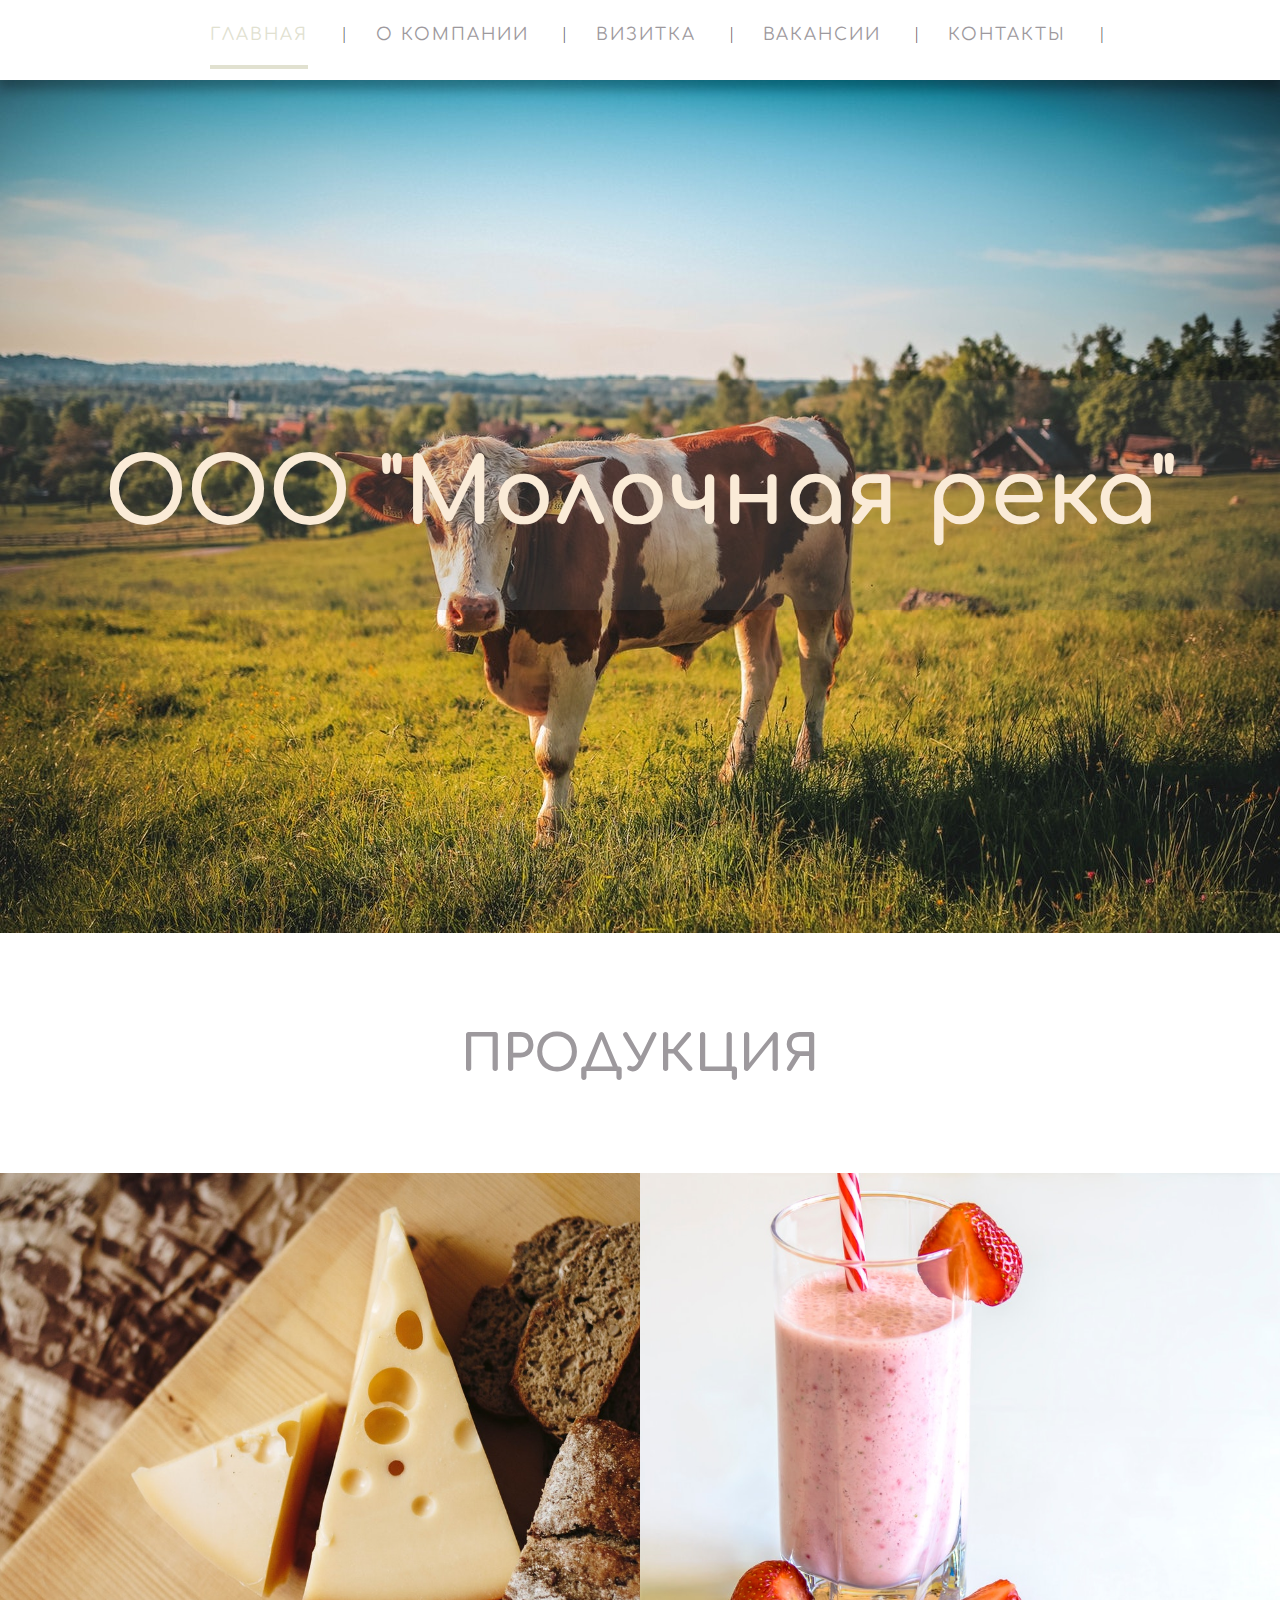
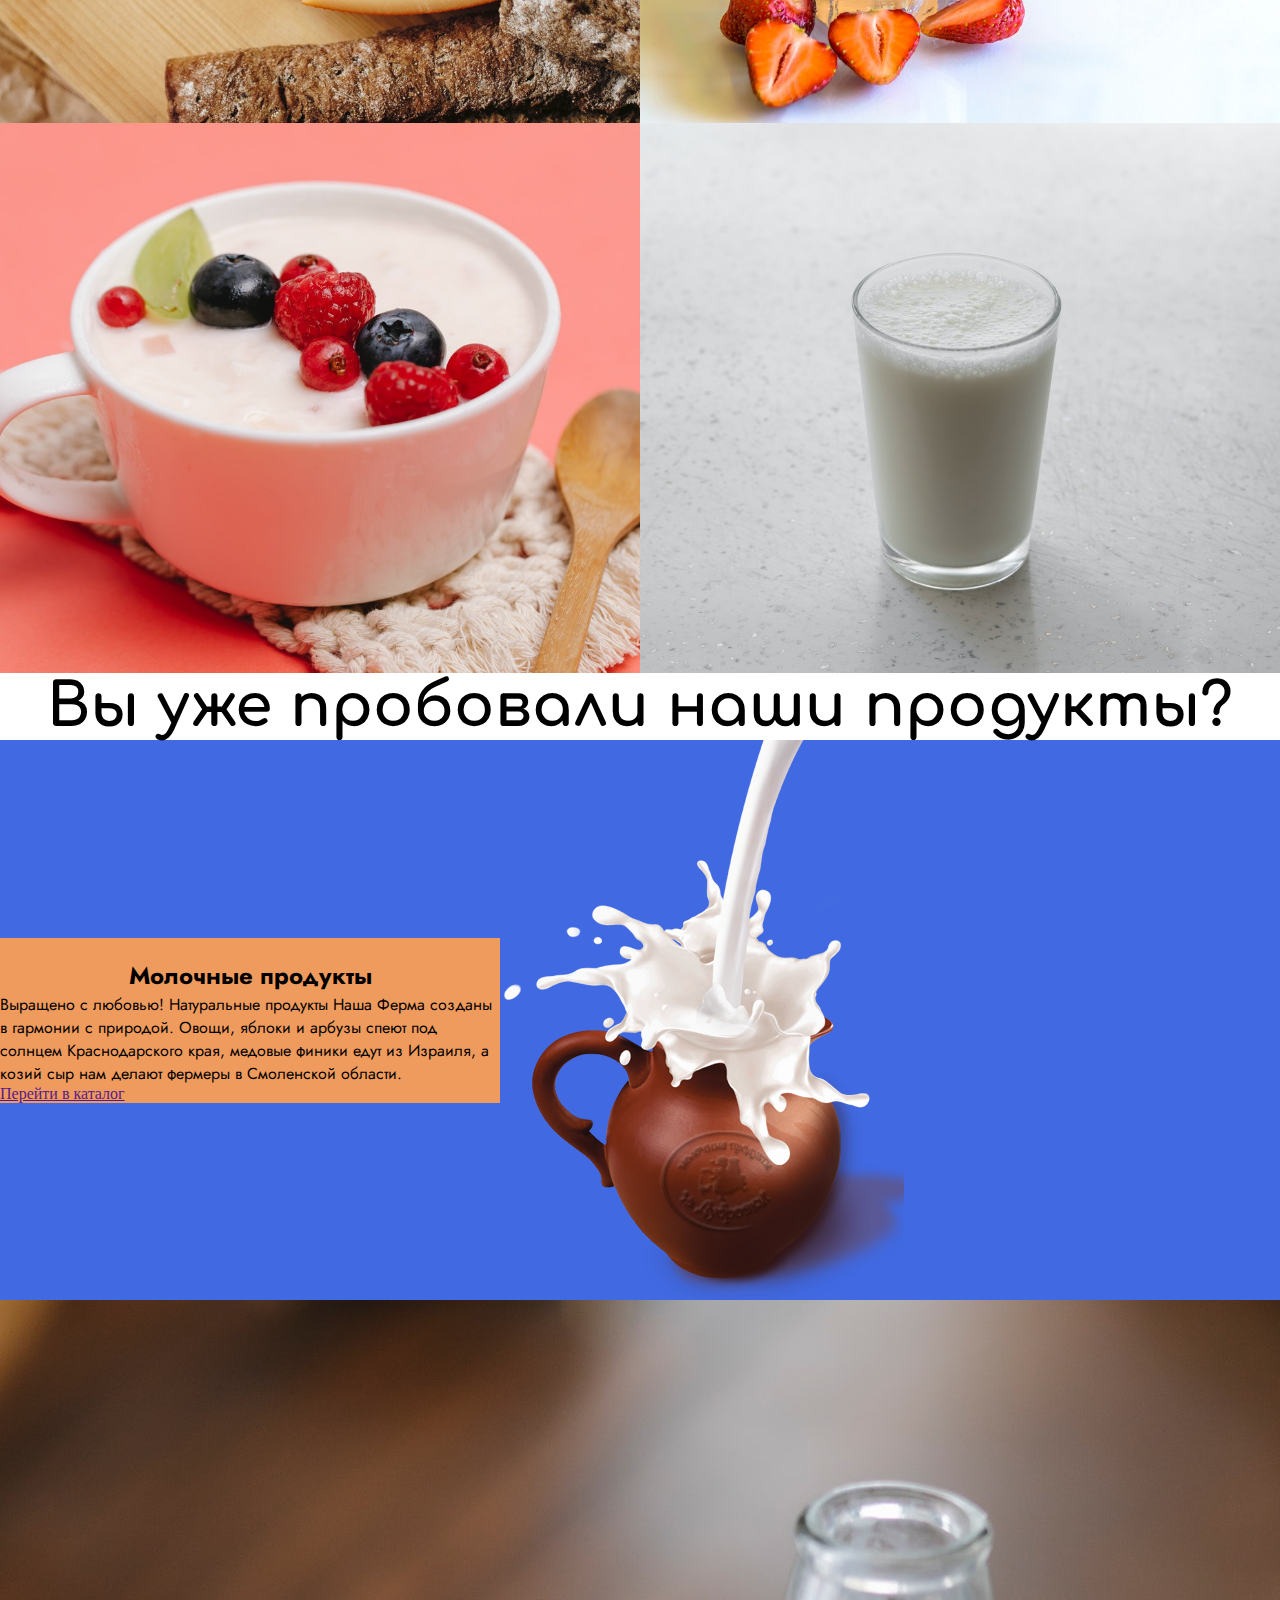
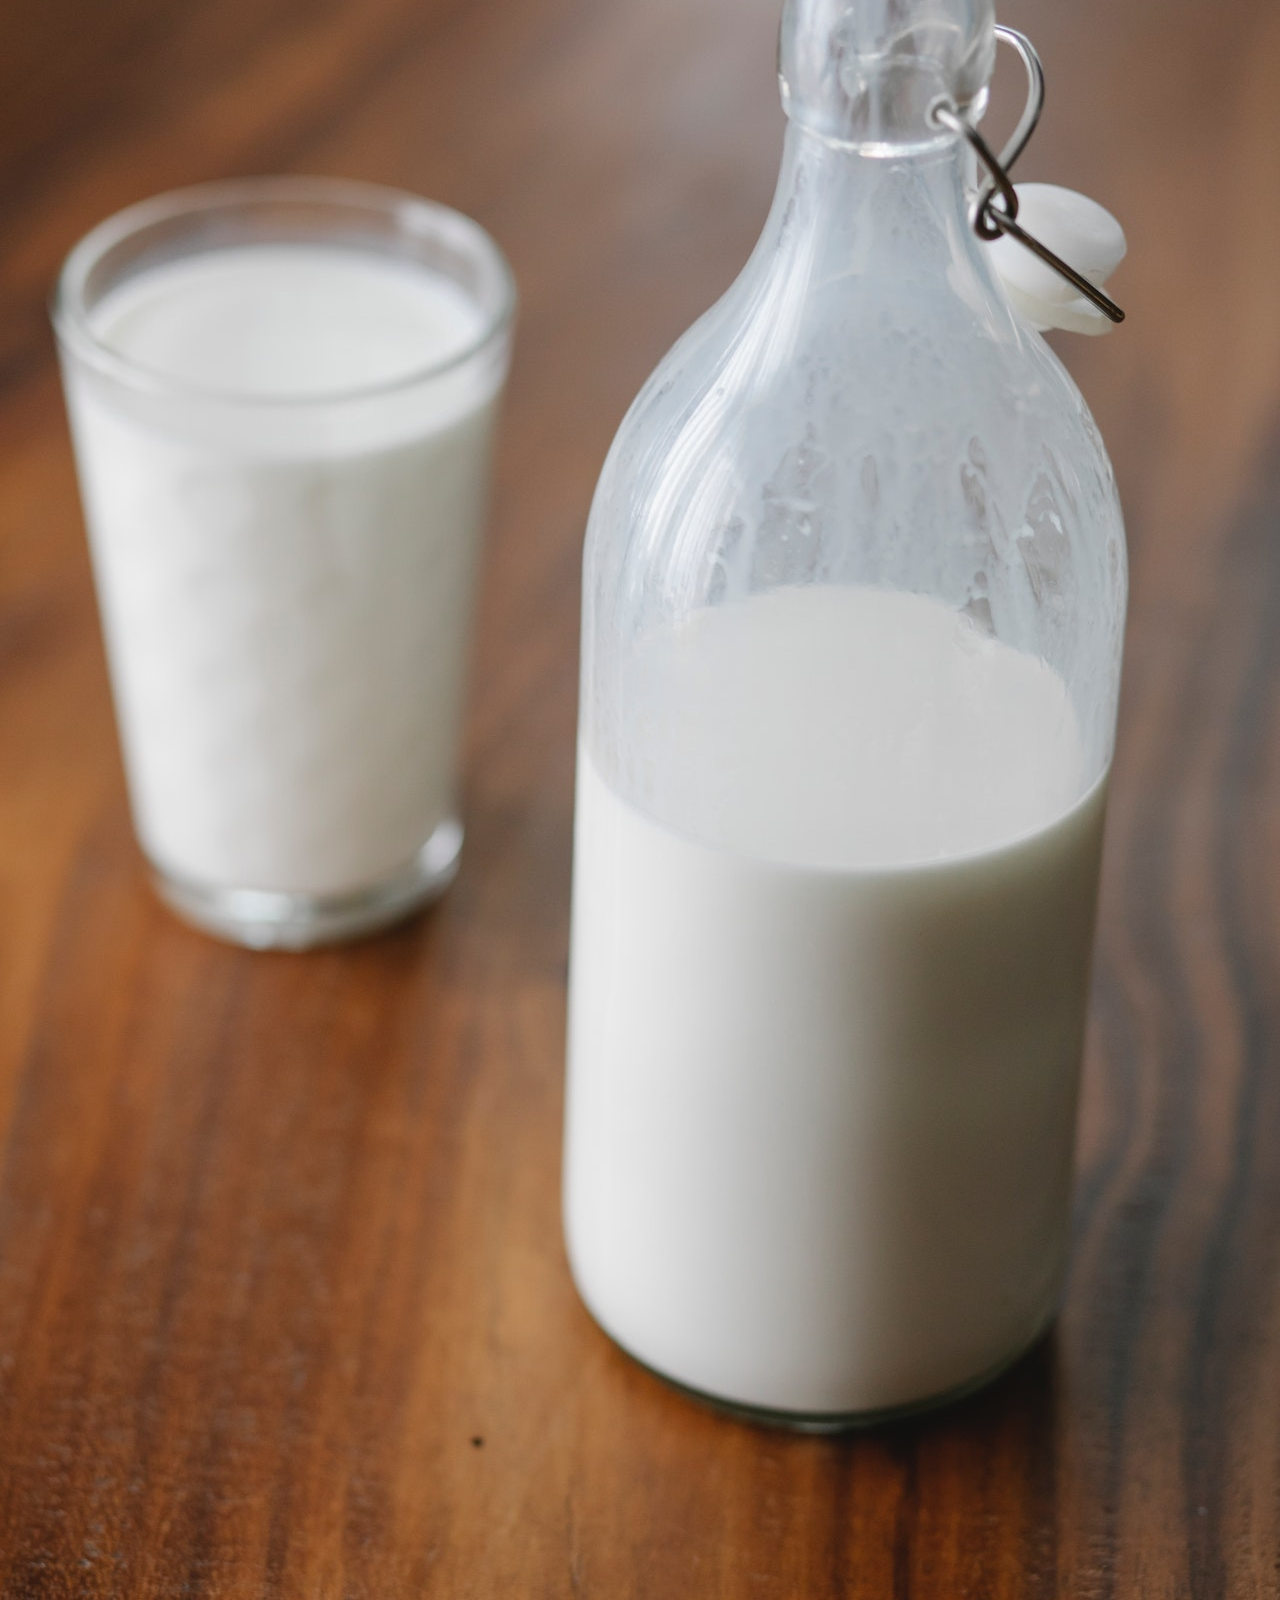
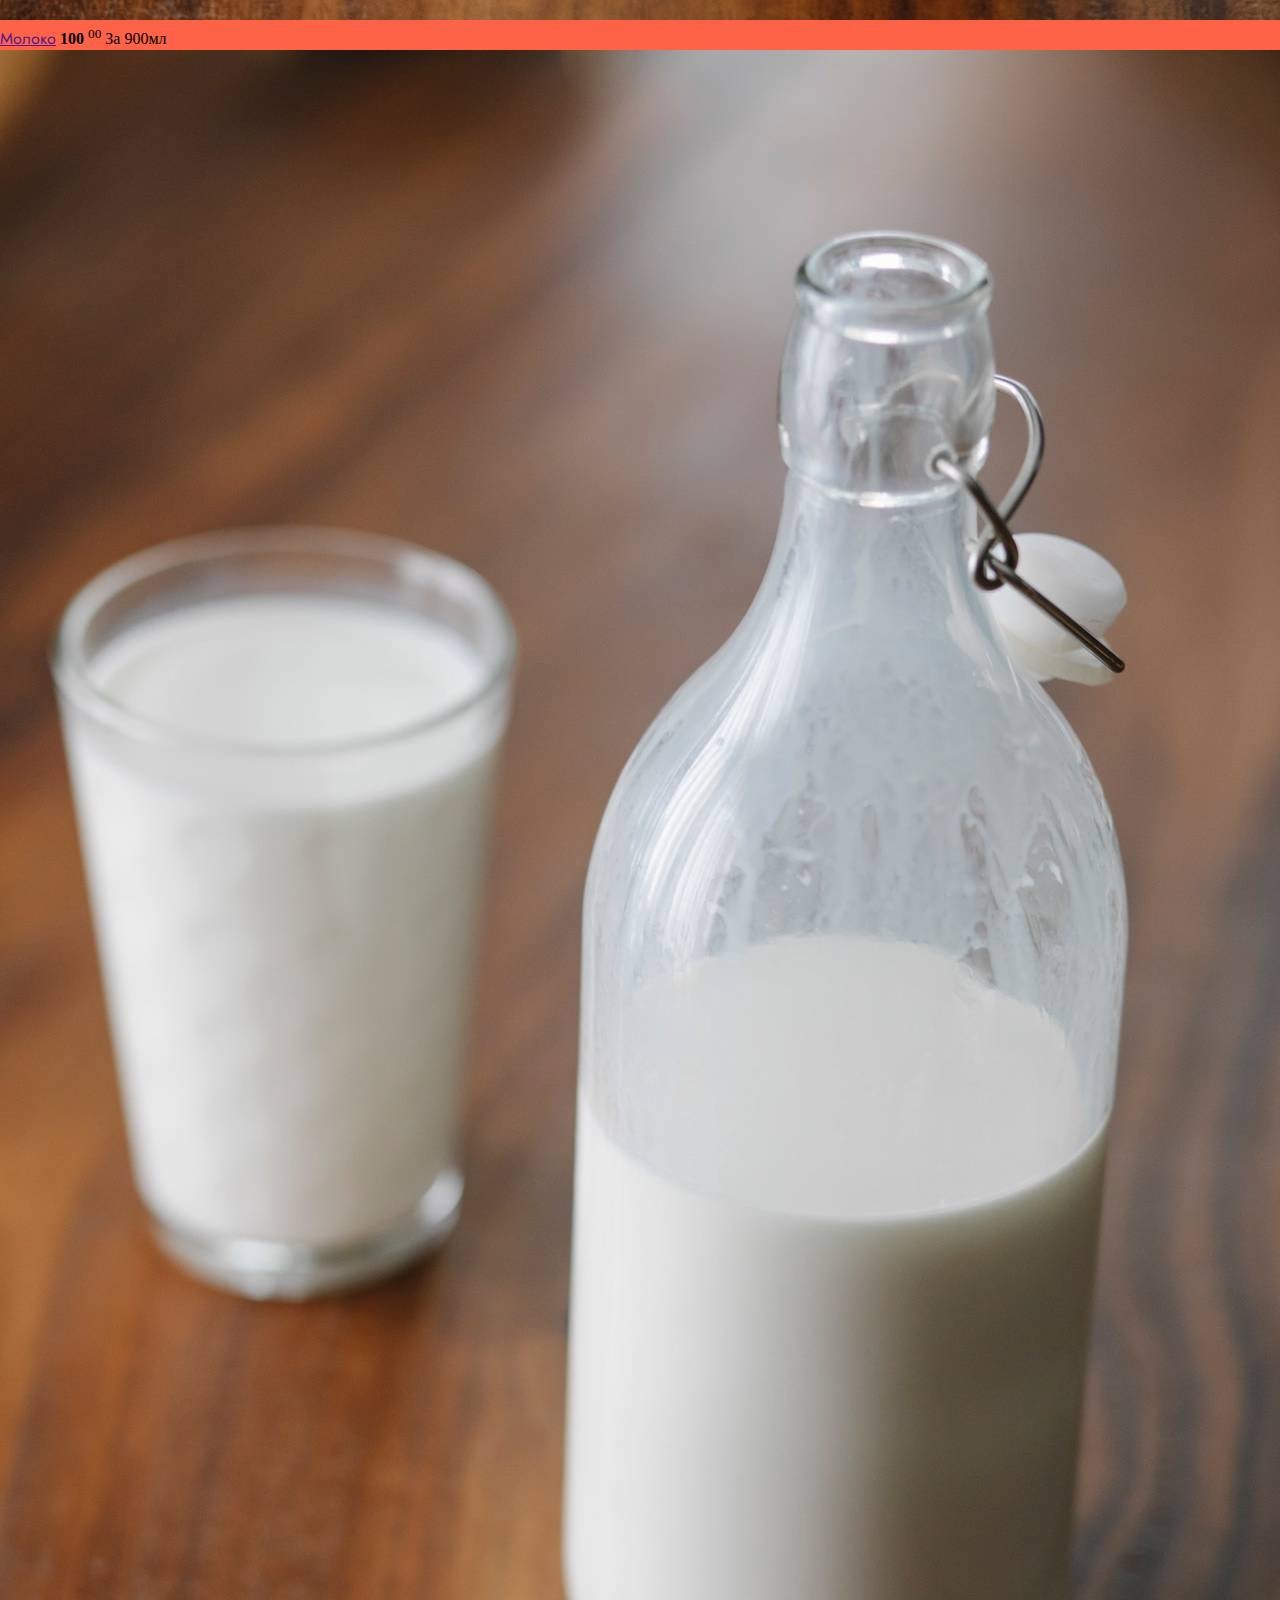
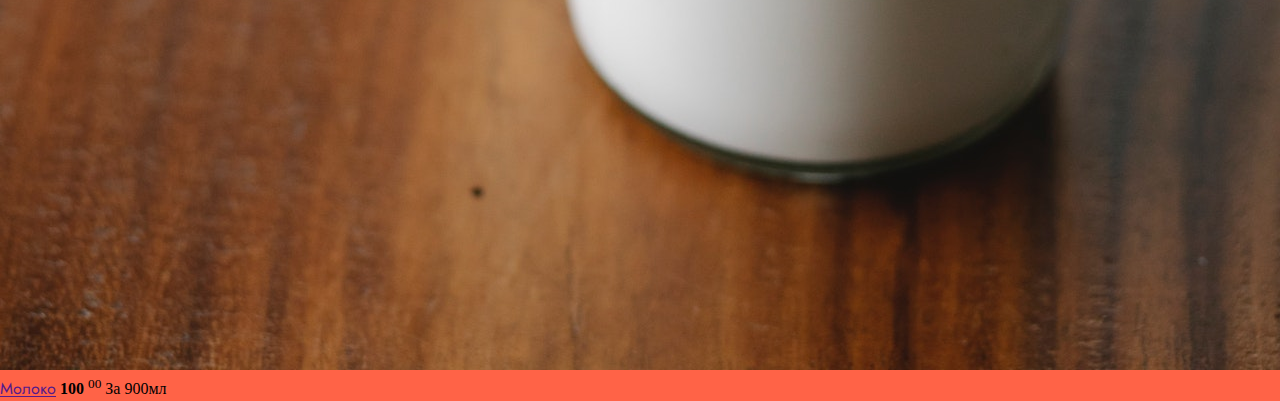
<file: index.html>
<!DOCTYPE html>
<html>
 <head>
   <title>!DOCTYPE</title>
   <meta charset="utf-8">
   <link rel="stylesheet" href="style.css">
   <link rel="preconnect" href="https://fonts.googleapis.com">
<link rel="preconnect" href="https://fonts.gstatic.com" crossorigin>
<link href="https://fonts.googleapis.com/css2?family=Comfortaa:wght@500&display=swap" rel="stylesheet">
<link rel="preconnect" href="https://fonts.googleapis.com">
<link rel="preconnect" href="https://fonts.gstatic.com" crossorigin>
<link href="https://fonts.googleapis.com/css2?family=Jost:wght@400;600;700&display=swap" rel="stylesheet">
 </head>
 <body>
         <ul class="menu">
             <li><a href="" class="current">Главная</a></li>
             <li><a href="aboutCompany.html">О компании</a></li>
             <li><a href="potreb.html">Визитка</a></li>
             <li><a href="products.html">Вакансии</a></li>
             <li><a href="contacts.html">Контакты</a></li>
         </ul>
    <div class="container">
        <div class="logo">
            <img src="Cow.jpg" alt="">
            <h1>ООО "Молочная река"</h1>
        </div>
        </div>
        <h2 class="sectionTitle">Продукция</h2>
        <a href="products.html" class="product">
            <img src="product (1).jpg" alt="">
            <h3>Сыр</h3>
        </a>
        <a href="products.html" class="product">
            <img src="product (2).jpg" alt="">
            <h3>Коктейль</h3>
        </a>
        <a href="products.html" class="product">
            <img src="product (3).jpg" alt="">
            <h3>Творог</h3>
        </a>
        <a href="products.html" class="product">
            <img src="product (4).jpg" alt="">
            <h3>Молоко</h3>
        </a>
        <div class="sectionProducts">
            <h4>Вы уже пробовали наши продукты?</h4>
            <div class="productPart">
                <div class="productInfo">
                    <section>
                        <h4 class="productTitle">Молочные продукты</h4>
                        <p>Выращено с любовью! Натуральные продукты Наша Ферма созданы в гармонии с природой. Овощи, яблоки и арбузы спеют под солнцем Краснодарского края, медовые финики едут из Израиля, а козий сыр нам делают фермеры в Смоленской области.</p>
                        <a href="">Перейти в каталог</a>
                    </section>
                    <img src="milk.png" alt="">
                </div>
                <div class="productCards">
                    <a class="productCard" href="">
                        <a href="">
                            <img src="product1.jpg" alt="">
                        </a>
                        <a href="">Молоко</a>
                        <b>100</b>
                        <sup>00</sup>
                        <span>За 900мл</span>
                    </a>
                    <a class="productCard" href="">
                        <a href="">
                            <img src="product1.jpg" alt="">
                        </a>
                        <a href="">Молоко</a>
                        <b>100</b>
                        <sup>00</sup>
                        <span>За 900мл</span>
                    </a>
                </div>
            </div>
        </div>
 </body> 
</html>
</file>
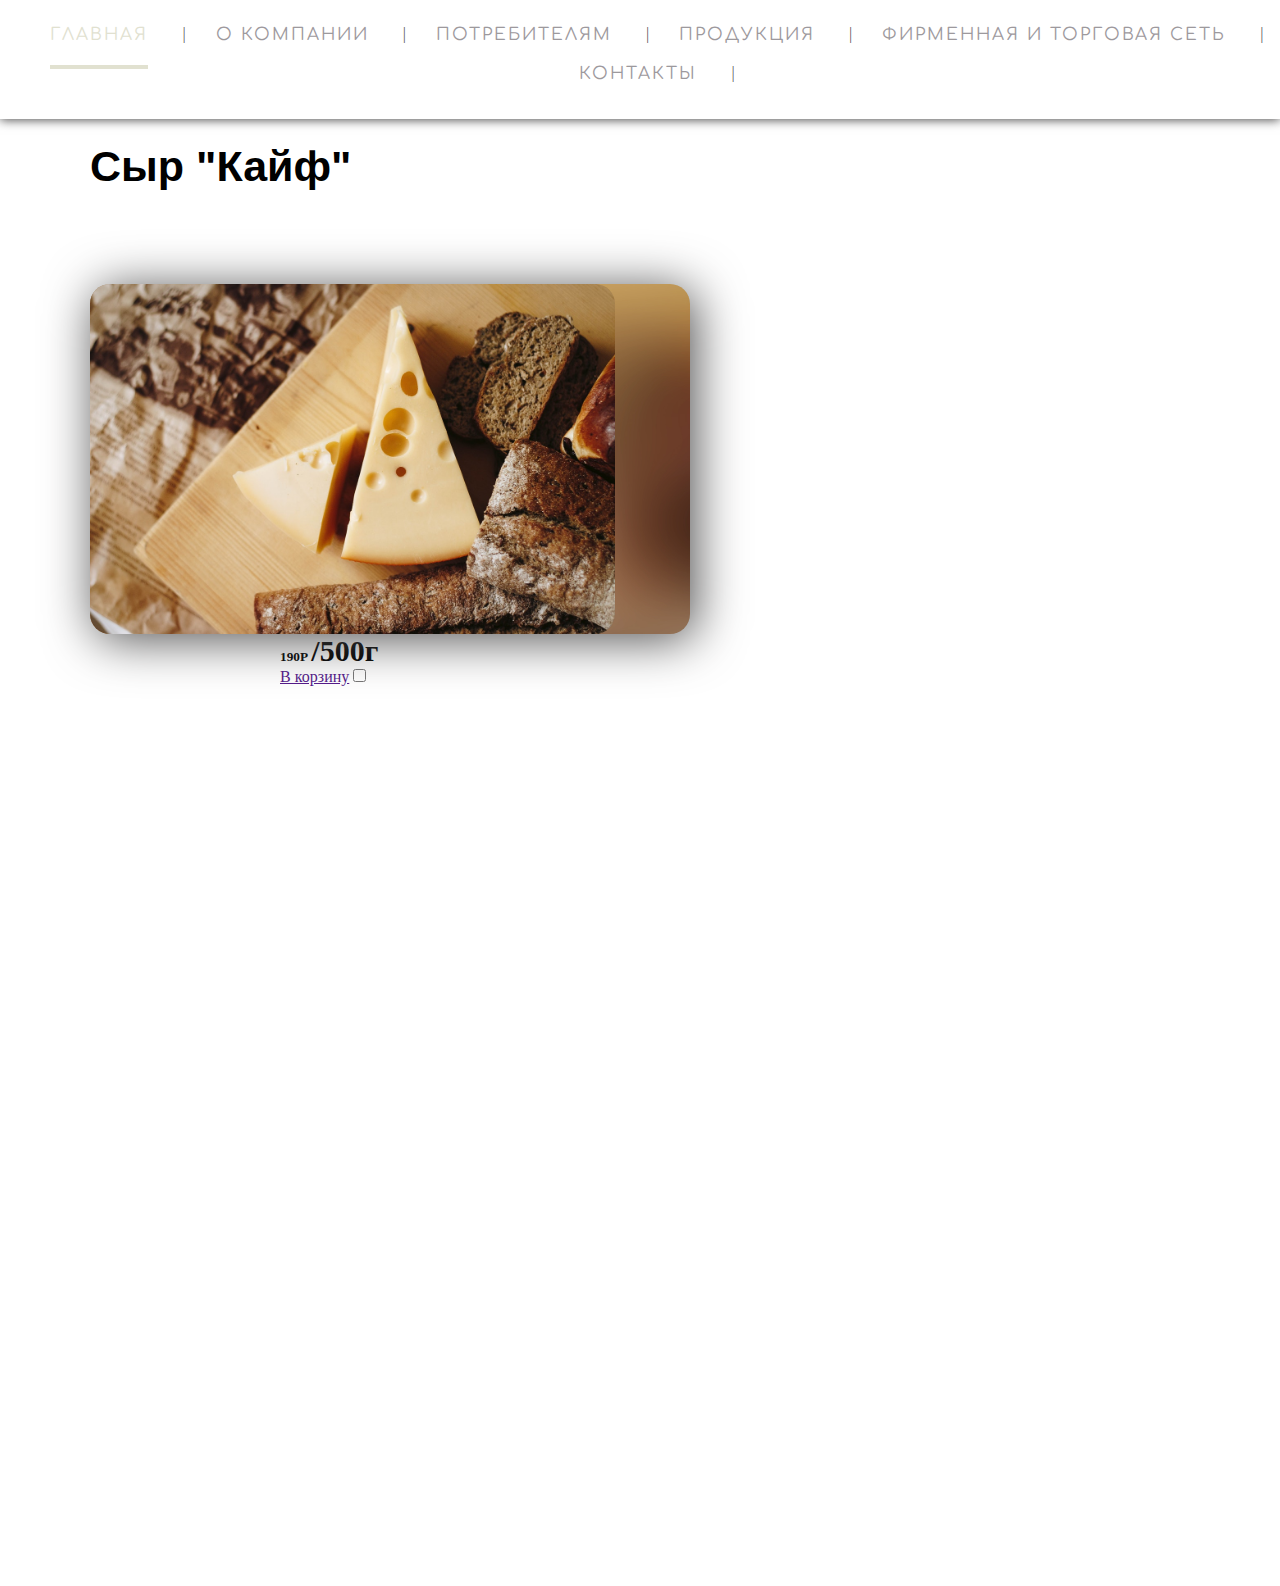
<file: cheese.html>
<!DOCTYPE html>
<html lang="en">
<head>
    <meta charset="UTF-8">
    <meta http-equiv="X-UA-Compatible" content="IE=edge">
    <meta name="viewport" content="width=device-width, initial-scale=1.0">
    <link rel="stylesheet" href="style.css">
    <link rel="stylesheet" href="cheese.css">
<link href="https://fonts.googleapis.com/css2?family=Comfortaa:wght@500&display=swap" rel="stylesheet">
    <title>Document</title>
</head>
<body>
        <ul class="menu">
            <div class="container2">
                <li><a href="" class="current">Главная</a></li>
                <li><a href="aboutCompany.html">О компании</a></li>
                <li><a href="">Потребителям</a></li>
                <li><a href="products.html">Продукция</a></li>
                <li><a href="">Фирменная и торговая сеть</a></li>
                <li><a href="contacts.html">Контакты</a></li>
            </div>
        </ul>
        <main>
            <div class="container">
        <h6>Сыр "Кайф"</h6>
                <div class="slideshow">
                    <img src="product (1).jpg" alt="" class="active">
                    <img src="сыр.jpg" alt="">
                    <img src="сыр (1).jpg" alt="">
                    <img src="сыр (2).jpg" alt="">
                    <img src="сыр (3).jpg" alt="">
                </div>
                <div class="price">
                    <h5>190Р
                        <span>/500г</span>
                    </h5>
                    <a href="">В корзину</a>
                    <input type="checkbox" id="heartCheck">
                    <label for="heartCheck">
                        <img src="heart2.svg" alt="">
                        <img src="colored heart.svg" alt="">
                    </label>
                </div>
            </div>
        </main>
        <script>
            let interval = setInterval(function(){
                // console .log(7);
                let activeImg = document.getElementsByClassName("active")[0]
                activeImg.classList.remove("active")
                let nextImg = activeImg.nextElementSibling;
                if (activeImg.nextElementSibling){
                    console.log(7)
                    nextImg = activeImg.nextElementSibling;
                }
                else{
                    nextImg = document.getElementsByClassName("slideshow")[0].children[0]
                }
                setTimeout(function(){
                nextImg.classList.add("active")
                },150)
            },1500)
        </script>
</body>
</html>
</file>
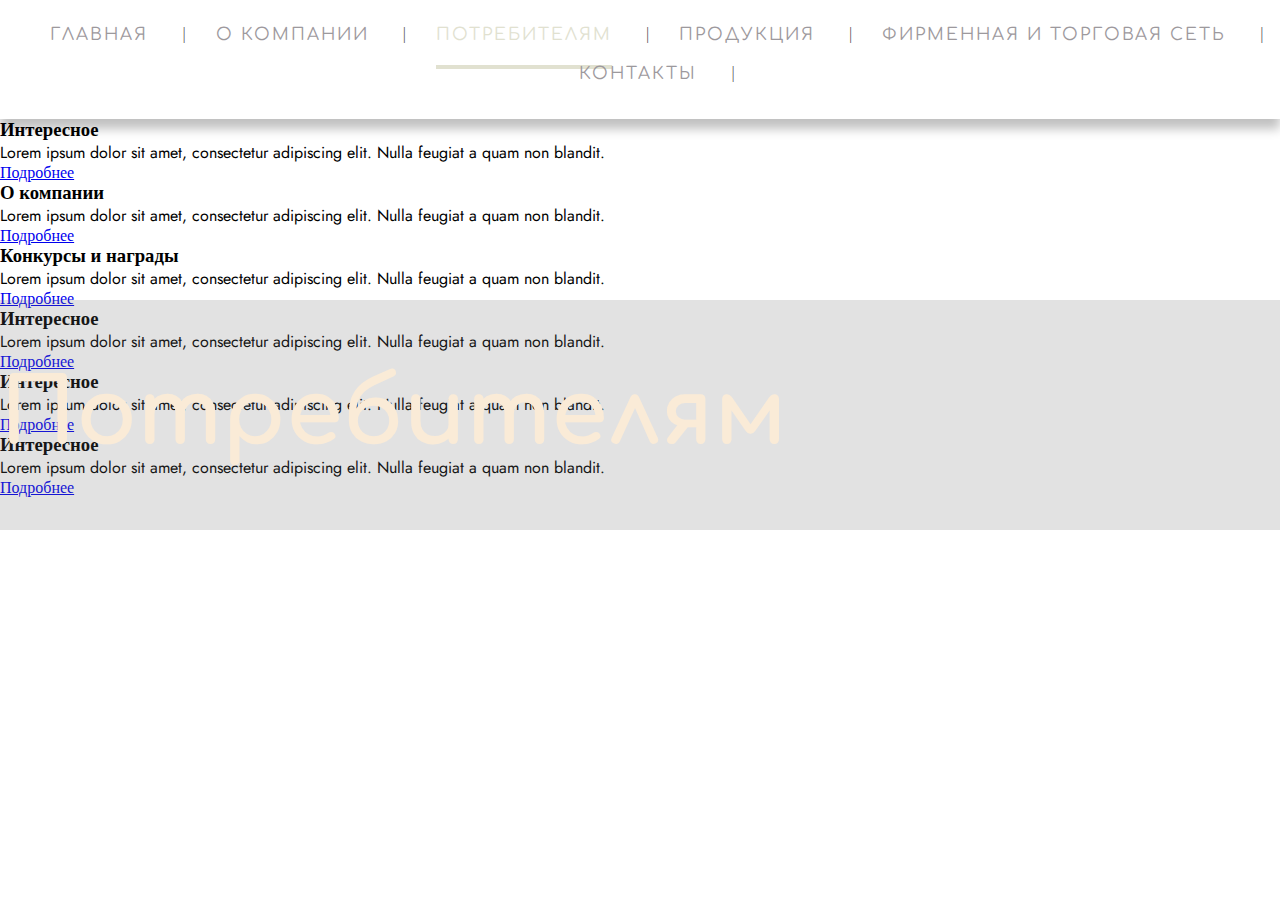
<file: potrebOld.html>
<!DOCTYPE html>
<html lang="en">

<head>
    <meta charset="UTF-8">
    <meta http-equiv="X-UA-Compatible" content="IE=edge">
    <meta name="viewport" content="width=device-width, initial-scale=1.0">
    <title>Document</title>
    <link rel="stylesheet" href="potreb.css">
    <link rel="preconnect" href="https://fonts.googleapis.com">
<link rel="preconnect" href="https://fonts.gstatic.com" crossorigin>
<link href="https://fonts.googleapis.com/css2?family=Jost:wght@300&display=swap" rel="stylesheet">
<link rel="preconnect" href="https://fonts.googleapis.com">
<link rel="preconnect" href="https://fonts.gstatic.com" crossorigin>
<link href="https://fonts.googleapis.com/css2?family=Jost:wght@300;500&display=swap" rel="stylesheet">
<link href="https://fonts.googleapis.com/css2?family=Comfortaa:wght@500&display=swap" rel="stylesheet">
<link rel="stylesheet" href="style.css">
</head>
<body>
    <!-- <h1>ПОТРЕБИТЕЛЯМ</h1>
    <div class="information">
        <img src="milki.jpg" alt="">
        <h2>Продукция</h2>
        <p>Lorem ipsum dolor sit, amet consectetur adipisicing elit. Quisquam eligendi numquam expedita qui velit
            veritatis, dolorem dolores et rem laboriosam unde accusantium corrupti explicabo rerum eveniet, ut in,
            aspernatur deserunt.<br>
            <a href="">Подробнее</a></p>
    </div>
    <div class="information">
        <img src="bu.jpg" alt="">
        <h2>Интересное</h2>
        <p>
            Lorem ipsum dolor sit amet consectetur adipisicing elit. Amet nulla minus rerum officia quisquam, expedita
            corrupti quos labore dolore doloribus tenetur assumenda at recusandae consequatur architecto voluptatem
            suscipit soluta beatae.<br>
            <a href="">Подробнее</a>
        </p>
    </div>
    <div class="information">
        <img src="farmy.jpg" alt="">
        <h2>Продукция</h2>
        <p>
            Lorem ipsum dolor, sit amet consectetur adipisicing elit. Fuga libero harum illum sapiente laborum inventore
            pariatur hic eligendi molestias blanditiis doloribus adipisci architecto, totam alias iste quas laudantium,
            illo unde.<br>
        <a href="">Подробнее</a>
        </p>
    </div>
    <div class="information">
        <img src="popa.jpg" alt="">
        <h2>Продукция</h2>
        <p>
            Lorem ipsum dolor sit amet consectetur adipisicing elit. Eum ratione recusandae laboriosam voluptas aliquam
            aspernatur cumque deserunt, vitae necessitatibus inventore nulla corporis natus dignissimos unde maiores
            ipsum nihil ut ipsa.<br>
        <a href="">Подробнее</a>
        </p>
    </div> -->
    <ul class="menu">
        <li><a href="" class="">Главная</a></li>
        <li><a href="aboutCompany.html">О компании</a></li>
        <li><a href="potreb.html" class="current">Потребителям</a></li>
        <li><a href="products.html">Продукция</a></li>
        <li><a href="">Фирменная и торговая сеть</a></li>
        <li><a href="contacts.html">Контакты</a></li>
    </ul>
    <h1 class="main-title">Потребителям</h1>
    <div class="post-wrap">
        <div class="post-item" id="1">
        <div class="item-content">
        <div class="item-icon group"></div>
        <div class="item-body">
        <h3>Интересное</h3>
        <p>Lorem ipsum dolor sit amet, consectetur adipiscing elit. Nulla feugiat a quam non blandit.</p>
        </div>
        <div class="item-footer">
        <a href="#" class="link"><span>Подробнее</span></a>
        </div>
        </div>
        </div>
    
        <div class="post-item">
        <div class="item-content">
        <div class="item-icon tree"></div>
        <div class="item-body">
        <h3>О компании</h3>
        <p>Lorem ipsum dolor sit amet, consectetur adipiscing elit. Nulla feugiat a quam non blandit.</p>
        </div>
        <div class="item-footer">
        <a href="#" class="link"><span>Подробнее</span></a>
        </div>
        </div>
        </div>
        
        <div class="post-item">
        <div class="item-content">
        <div class="item-icon anchor"></div>
        <div class="item-body">
        <h3>Конкурсы и награды</h3>
        <p>Lorem ipsum dolor sit amet, consectetur adipiscing elit. Nulla feugiat a quam non blandit.</p>
        </div>
        <div class="item-footer">
        <a href="#" class="link"><span>Подробнее</span></a>
        </div>
        </div>
        </div>
        
        <div class="post-item">
        <div class="item-content">
        <div class="item-icon video"></div>
        <div class="item-body">
        <h3>Интересное</h3>
        <p>Lorem ipsum dolor sit amet, consectetur adipiscing elit. Nulla feugiat a quam non blandit.</p>
        </div>
        <div class="item-footer">
        <a href="#" class="link"><span>Подробнее</span></a>
        </div>
        </div>
        </div>
        
        <div class="post-item">
        <div class="item-content">
        <div class="item-icon photo"></div>
        <div class="item-body">
        <h3>Интересное</h3>
        <p>Lorem ipsum dolor sit amet, consectetur adipiscing elit. Nulla feugiat a quam non blandit.</p>
        </div>
        <div class="item-footer">
        <a href="#" class="link"><span>Подробнее</span></a>
        </div>
        </div>
        </div>
        
        <div class="post-item">
        <div class="item-content">
        <div class="item-icon gift"></div>
        <div class="item-body">
        <h3>Интересное</h3>
        <p>Lorem ipsum dolor sit amet, consectetur adipiscing elit. Nulla feugiat a quam non blandit.</p>
        </div>
        <div class="item-footer">
        <a href="#" class="link"><span>Подробнее</span></a>
        </div>
        </div>
        </div>
        </div>
</body>

</html>
</file>
<file: style.css>
*{
    box-sizing: border-box;
    /* border: none; */
    margin: 0;
    padding: 0;
}
.menu{
    position: relative;
    z-index: 999999999999;
    /* position: fixed; */
    list-style: none;
  /* margin: 16px 0 0px; */
  padding: 25px 10px 16px;
  text-align: center;
  background: white;
  box-shadow: 0px 10px 10px rgba(0, 0, 0, 0.246);
}
ul{
    list-style: none;
    padding-left: 0;
}
.menu li{
    display: inline-block;
    margin-right: -4px;
}
.menu li:after{
    content: "|";
    color: #606060;
    display: inline-block;
    vertical-align:top;
}
.menu-main li:last-child:after {
    content: none;
}
.menu a{
    text-decoration: none;
    font-family: 'Comfortaa', cursive;
    letter-spacing: 2px;
    position: relative;
    padding-bottom: 20px;
    margin: 0 34px 0 30px;
    font-size: 17px;
    text-transform: uppercase;
    display: inline-block;
    transition: color .2s;
}
.menu a, .menu a:visited{
    color: #9d999d;
}
.menu a.current, .menu a:hover{
    color: #e1e1d0;
}
.menu a:before, .menu a:after{
    content: "";
    position: absolute;
    height: 4px;
    top: auto;
    right: 50%;
    bottom: -5px;
    left: 50%;
    background: #e1e1d0;
    transition: 0.5s;
}
.menu a:hover:before, .menu .current:before {left: 0;}
.menu a:hover:after, .menu .current:after {right: 0;}   
.logo{
    text-align: center;
}   
.product img{
    /* border: none; */
    height: 800px;
    width: 100%;
    position: relative;
    object-fit: cover;
}
h1{
    line-height: 230px;
    background: rgba(112, 112, 112, 0.2);
    cursor: default;
    font-family: 'Comfortaa', cursive;
    color: antiquewhite;
    font-size: 91px;
    display: inline-block;
    position: absolute;
    width: 100%;
    margin-top: 300px;
    left: 0;
}
.product h3{
    transition: 0.9s;
    font-size: 35px;
    position: absolute;
    z-index: 9999999999;
    bottom: 0;
    color: antiquewhite;
    font-family: 'Comfortaa', cursive;
    text-shadow: 5px 2px 10px #00000088;
    padding: 50px;
    backdrop-filter: blur(5px);
    width: 100%;
    transform: translateY(100%);
}
.sectionTitle{
    font-size: 50px;
    margin: 90px;
    text-align: center;
    font-family: 'Comfortaa', cursive;
    text-transform: uppercase;
    color: #9d999d;
}
.product{
    overflow: hidden;
    position: relative;
    display: block;
    width: 50%;
    float: left;
}
.product img{
    transition: 0.9s;
    height: 550px;
    display: block;
}
.product:hover h3{
    transition: 0.9s;
    transform: none;
}
.product:hover img{
    transform: scale(1.1);
}
.contactsInfo{
    /* font-family: 'Comfortaa' solid; */
    counter-reset: li; 
    list-style: none; 
    font-size: 30px;
    padding: 39px;
    text-shadow: 0 1px 0 rgba(255,255,255,.5);
}
.contactsInfo a{
    cursor: default;
    position: relative;
    display: block;
    padding: .4em .4em .4em 2em;
    margin: .5em 0;
    background: #DAD2CA;
    color: #444;
    text-decoration: none;
    border-radius: .3em;
    transition: .3s;
    font-family: 'Comfortaa', cursive;
}
.contactsInfo a:hover{
    background: #E9E4E0;
}
.contactsInfo a:hover:before {
    transform: rotate(360deg);
}
.contactsInfo a:before {
content: counter(li);
counter-increment: li;
position: absolute;
left: -1.3em;
top: 50%;
margin-top: -1.3em;
background: #8FD4C1;
height: 2em;
width: 2em;
line-height: 2em;
border: .3em solid white;
text-align: center;
font-weight: bold;
border-radius: 2em;
transition: all .3s ease-out;
}
h4{
    margin-top: 20px;
    font-size: 60px;
    text-align: center;
    font-family: 'Comfortaa', cursive;
}
.productPart{
    background: tomato;
}
.productInfo{
    background: royalblue;
}
.productInfo section{
    background: rgb(240, 155, 94);
    width: 500px;
    display: inline-block;
    vertical-align: middle;
}
.productInfo img{
    vertical-align: middle;
}
.productTitle{
    font-size: 24px;
    font-family: 'Jost', sans-serif;
}
p{
    font-family: 'Jost', sans-serif;
}
.productCards a{
    font-family: 'Jost', sans-serif;
}
/* .sectionProducts img{
    width: 100px;
} */
</file>
<file: cheese.css>
.container{
     /* height: 180px; */
     margin: auto;
     width: 1100px;
 }
 .menu{
     margin-top: 0;
     margin-bottom: 30px;
     box-shadow: 0 1px 10px rgb(77, 76, 76);
 }
 .slideshow{
     border-radius: 20px; 
     box-shadow: 5px 5px 50px rgb(77, 76, 76);
     margin-top: 100px;
     margin-right: 120px;
     /* float: right; */
     height: 350px;
     position: relative;
     background: rgb(0, 0, 0);
     background-image: url("blur.jpg");
     background-size: cover;
     width: 100%;
     max-width: 600px;
     /* margin: auto; */
 }
 img{
     border-radius: 20px;
     height: 100%;
     position: absolute;
     display: block;
     /* float: left; */
     opacity: 0;
     transition: 0.3s;
     
 }
 .active{
     opacity: 1;
 }
 h6{
     font-family: "Museo Sans Cyrl",Helvetica,Arial,sans-serif;;
     /* margin-left: 190px; */
     line-height: 35px;
     font-size: 43px;
     margin-bottom: 30px;
 }
 .price{
    
    margin-left: 190px;
    /* margin-top: 10px; */
 }
 .price span{
     font-size: 30px;
 }
</file>
<file: potreb.css>
*{
   margin: 0px;
   padding: 0px;
}
.menu{
   background-color: rgba(0, 0, 0, 0.329);
}
img{
   display: inline-block;
}
ul{
   vertical-align: top;
   display: inline-block;
}
li{
   display: inline-block;
}
</file>
